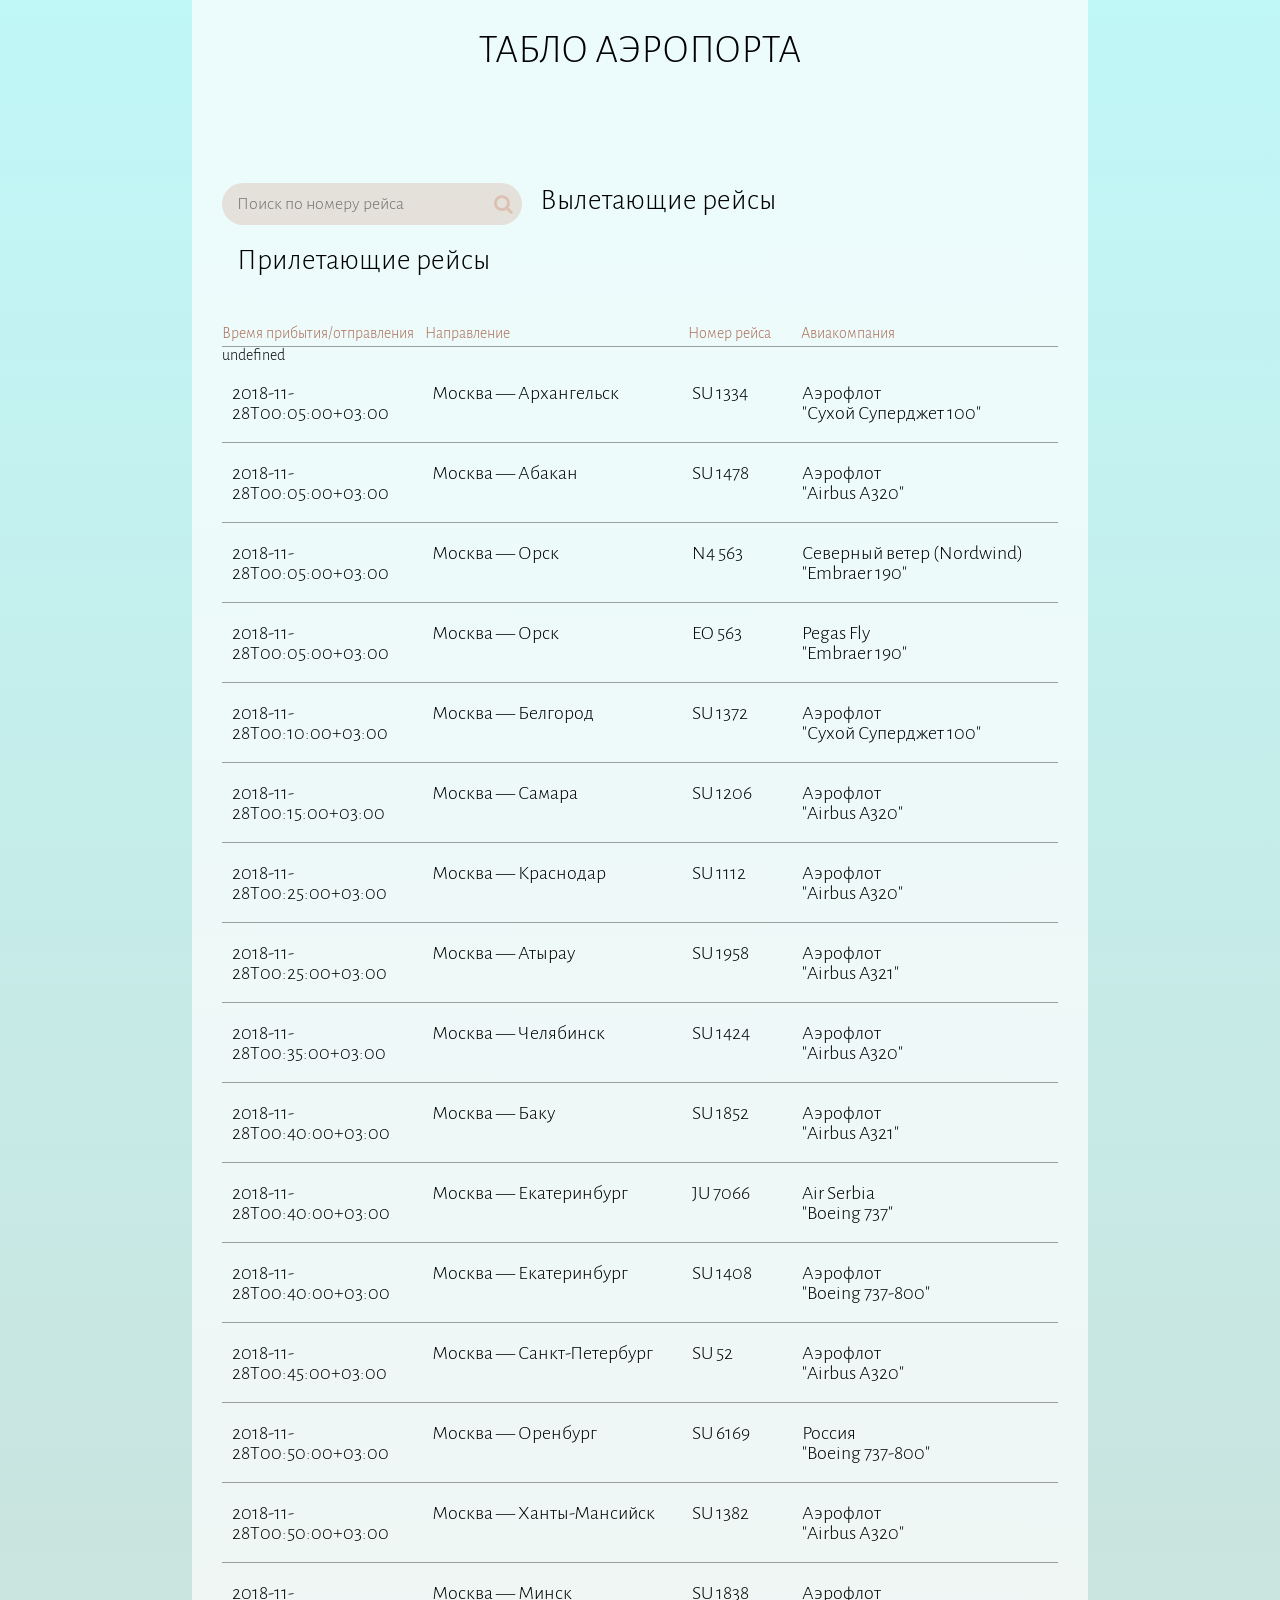
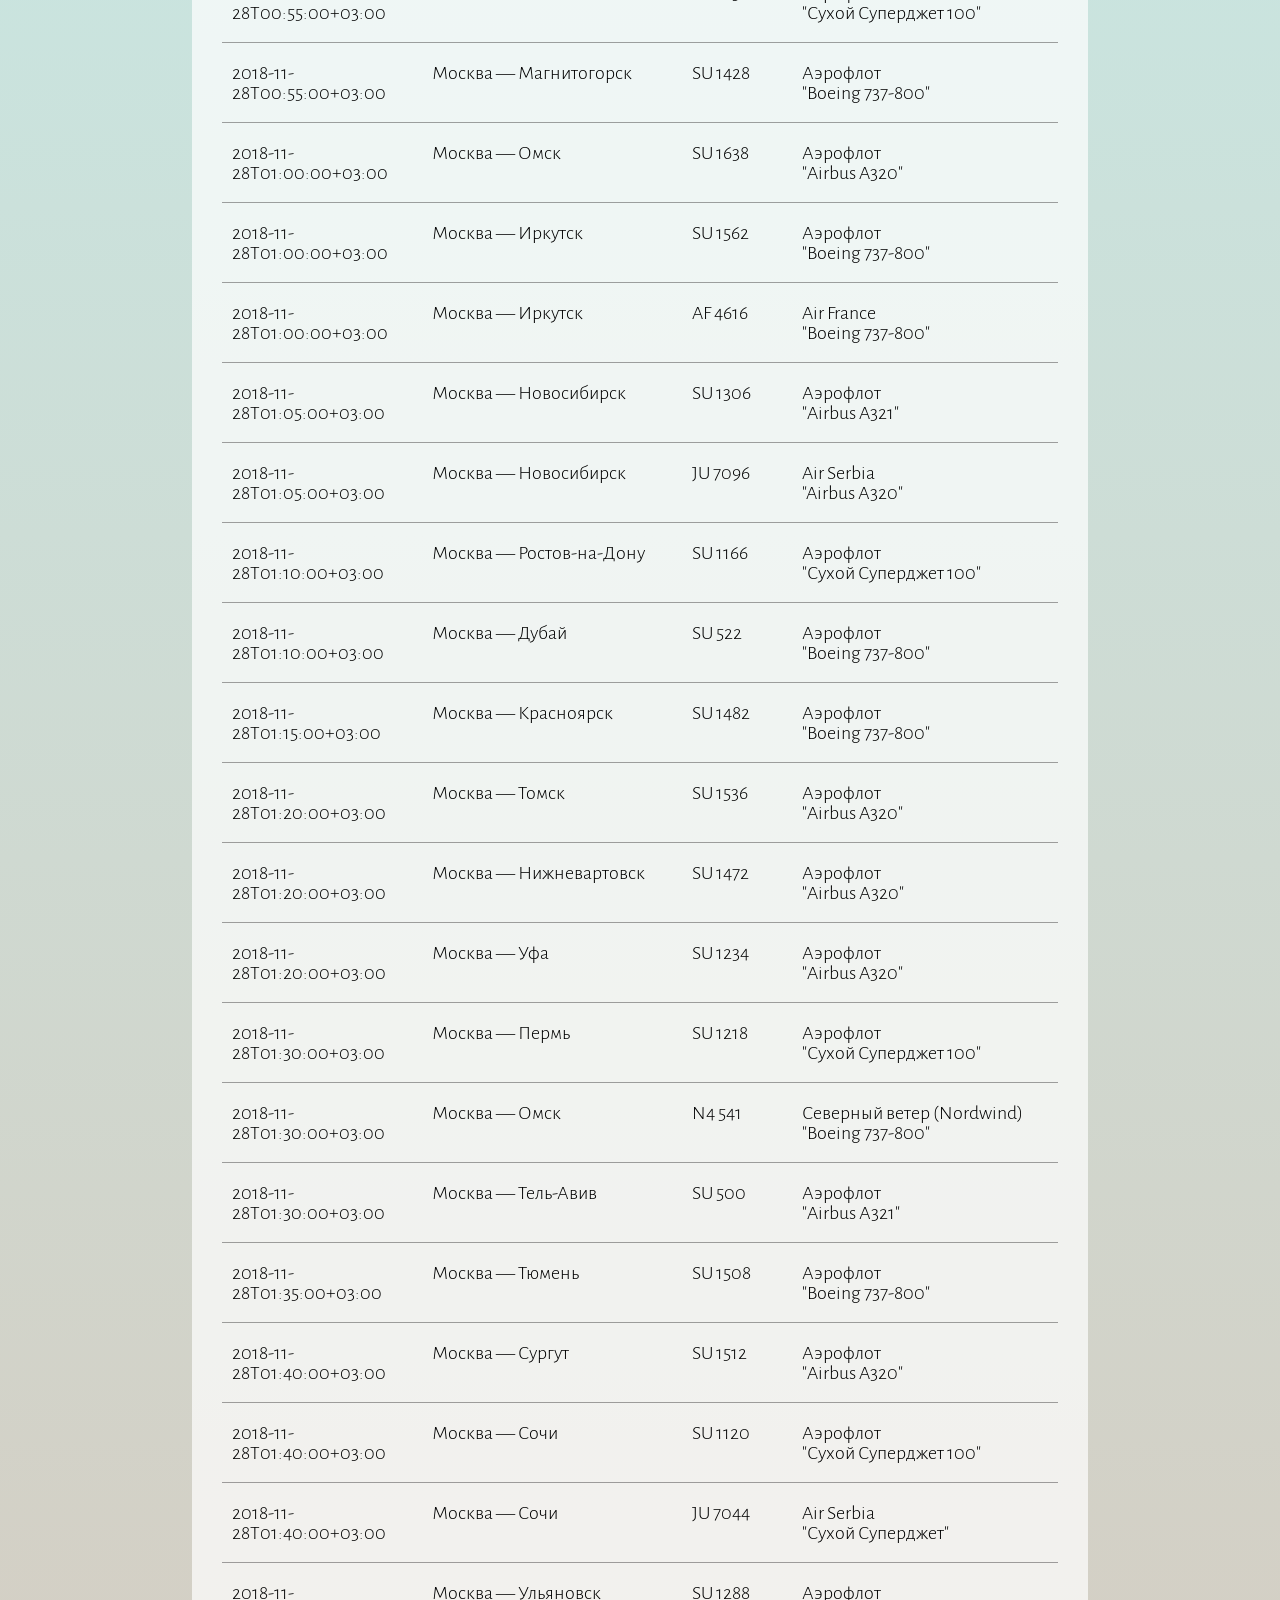
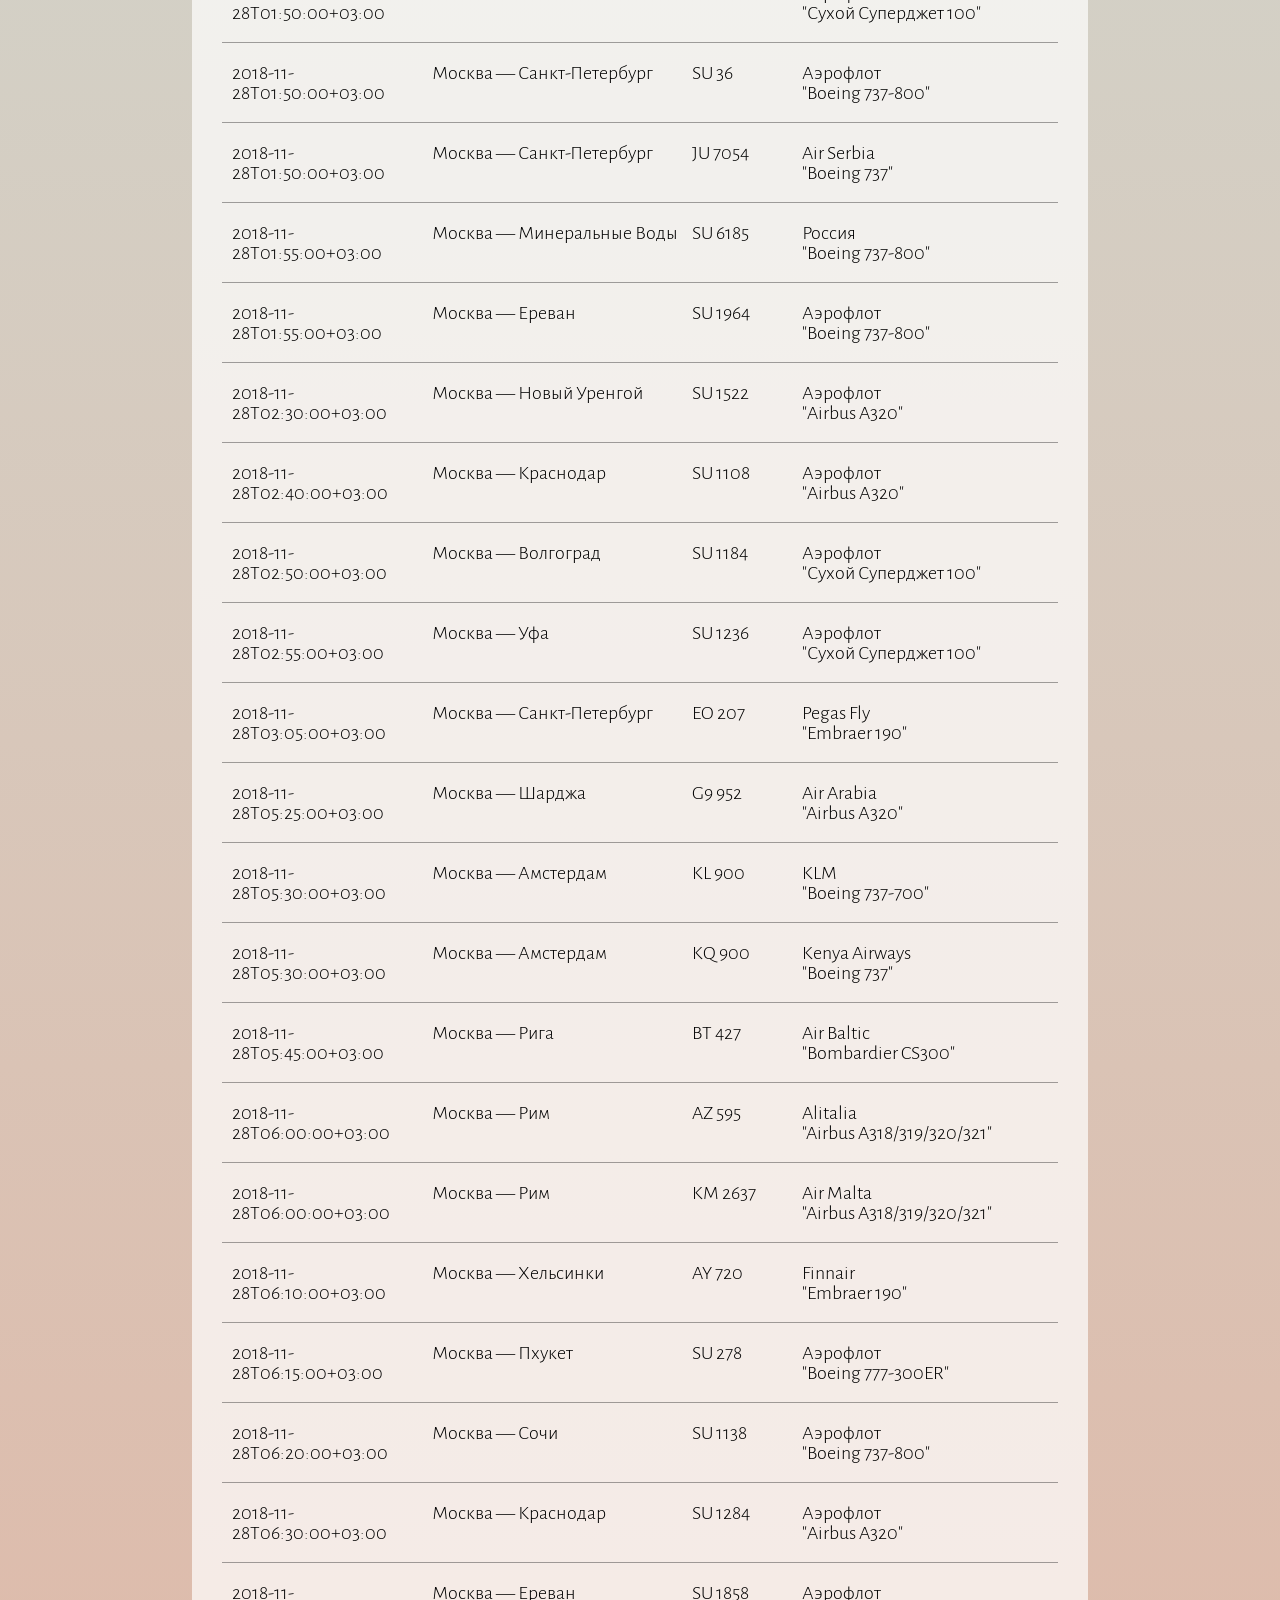
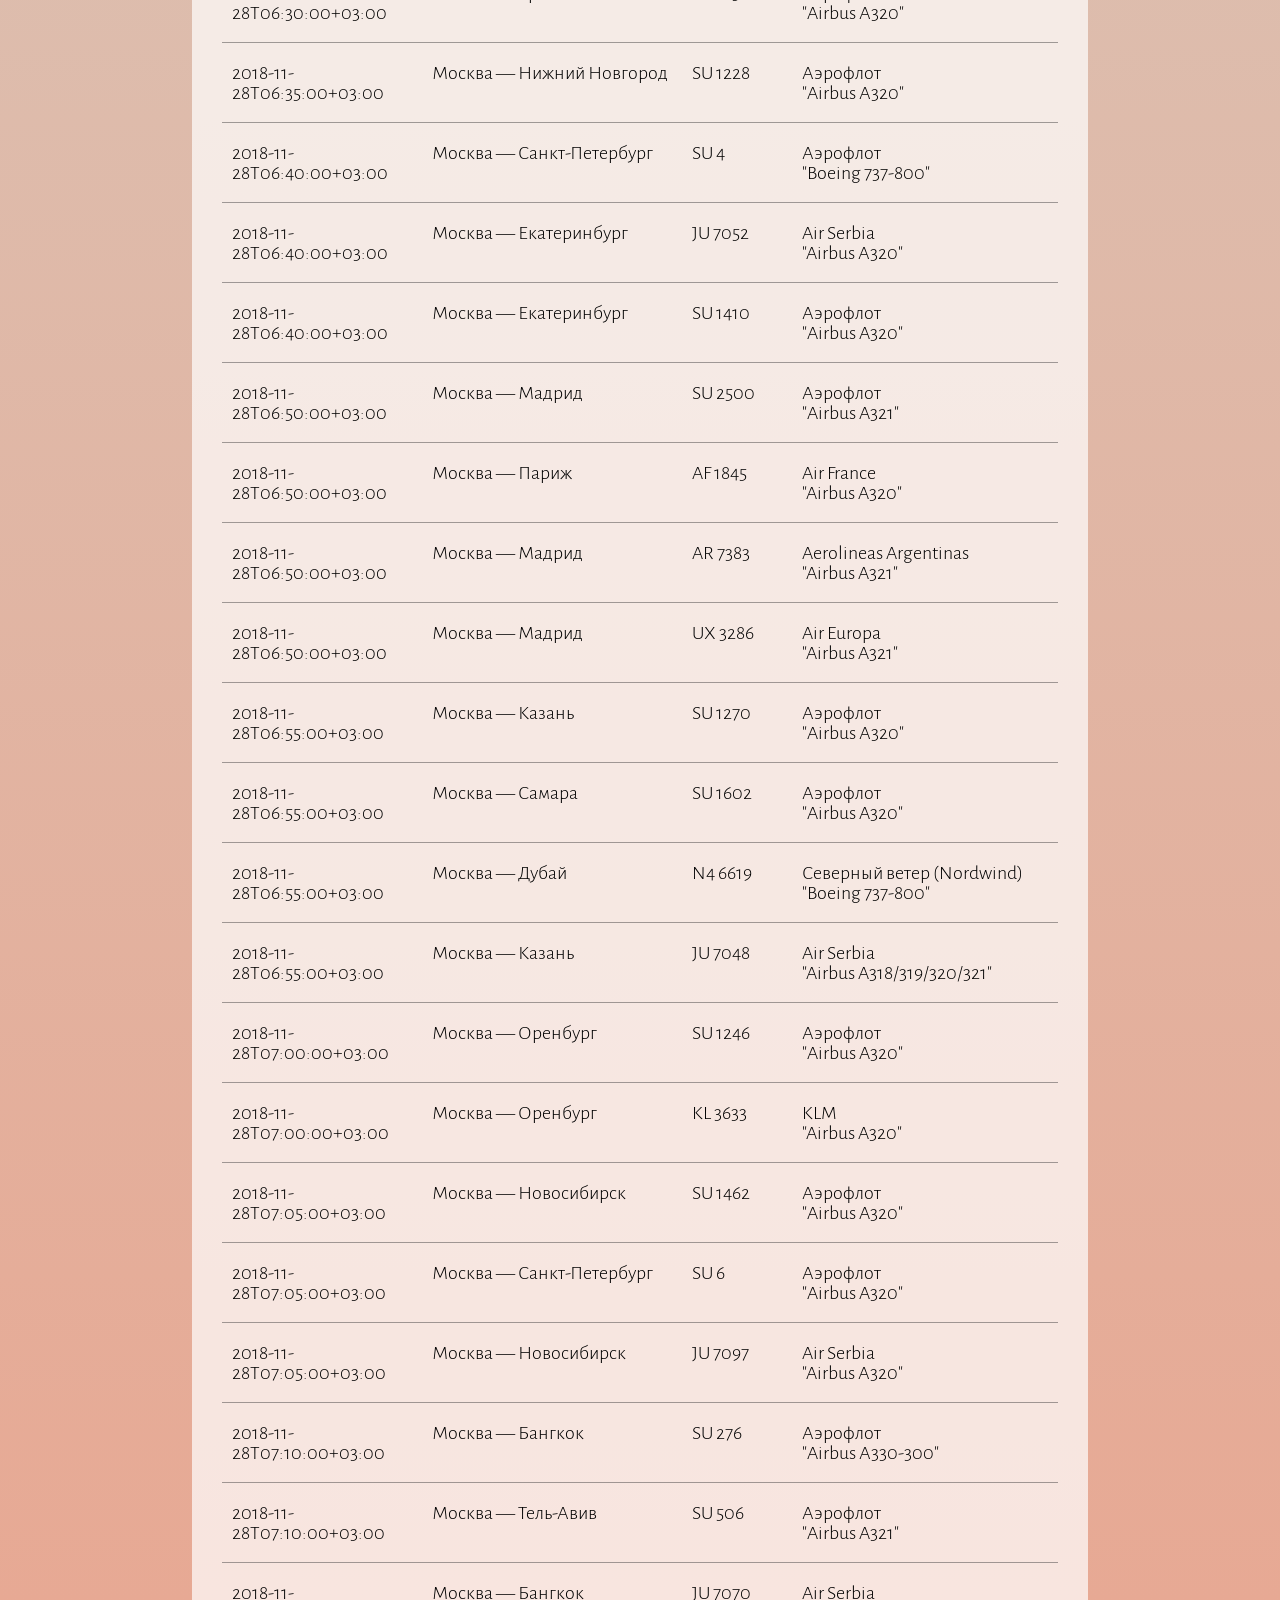
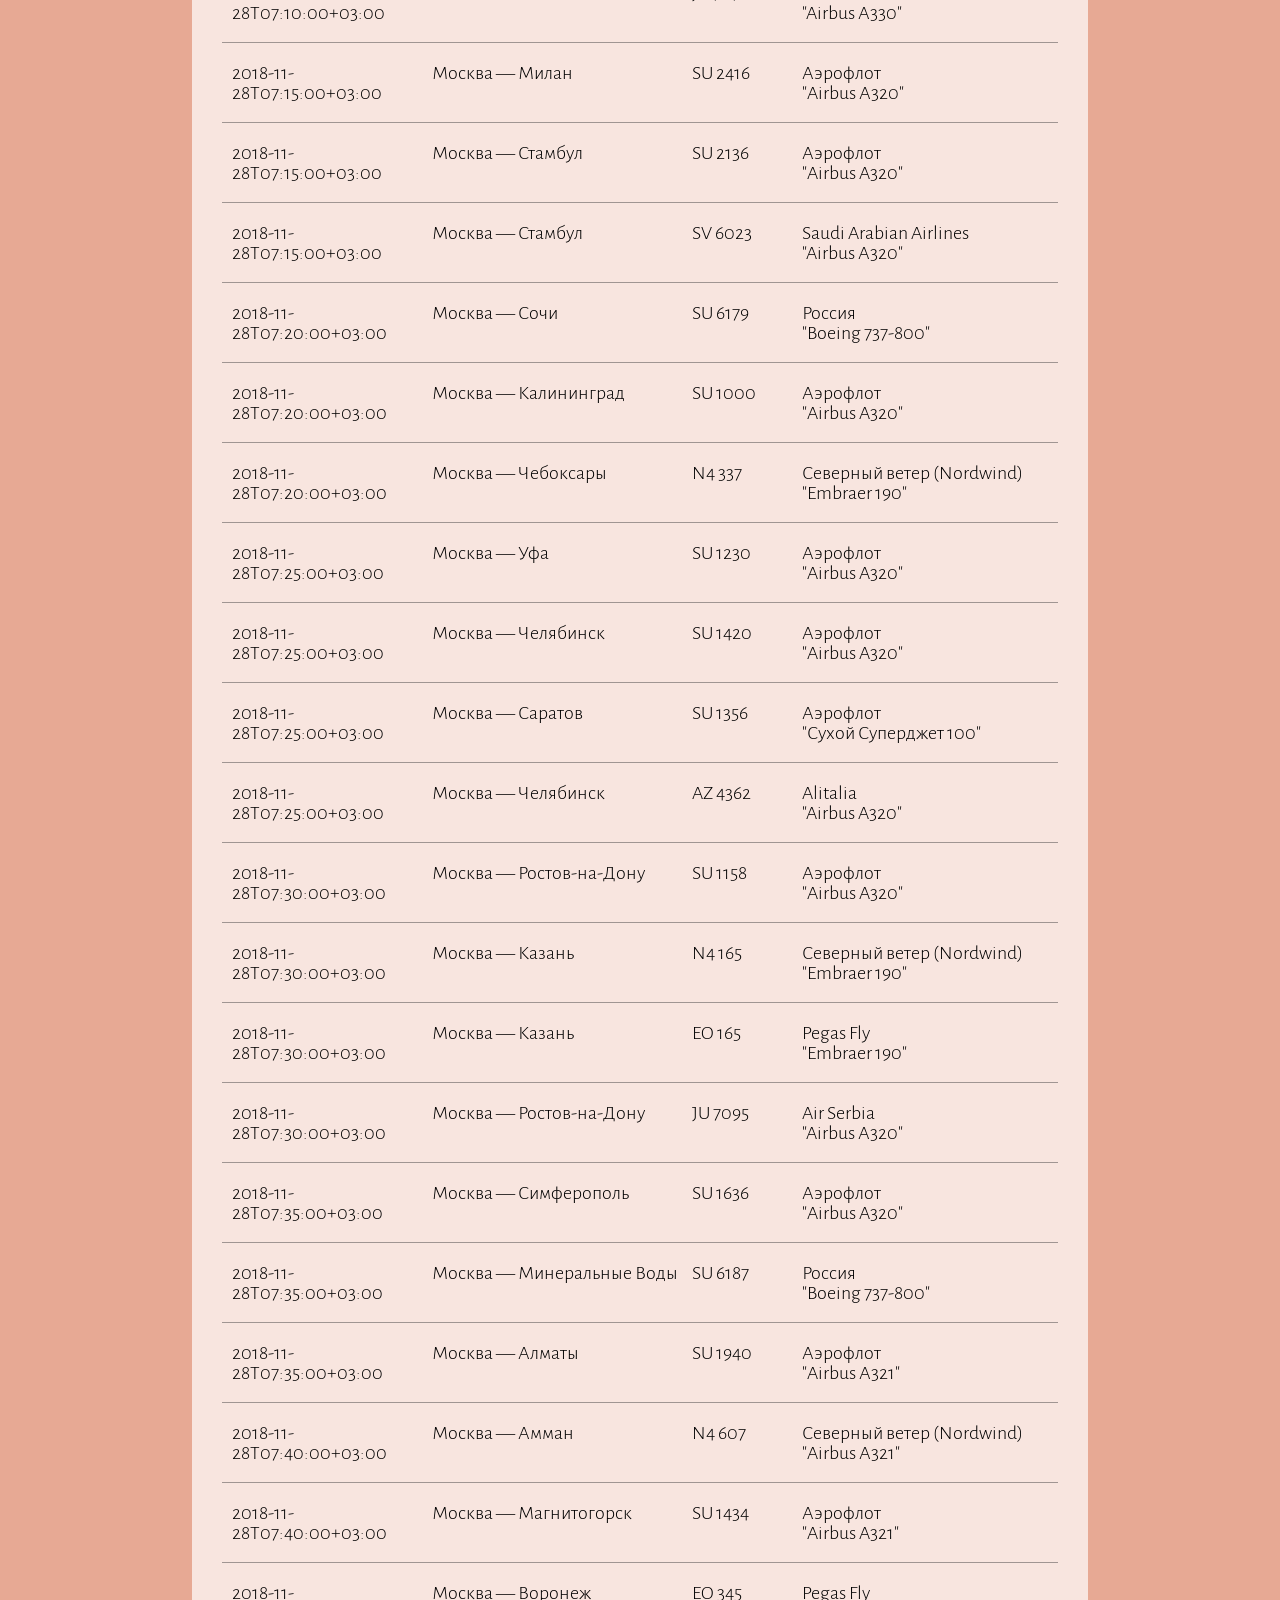
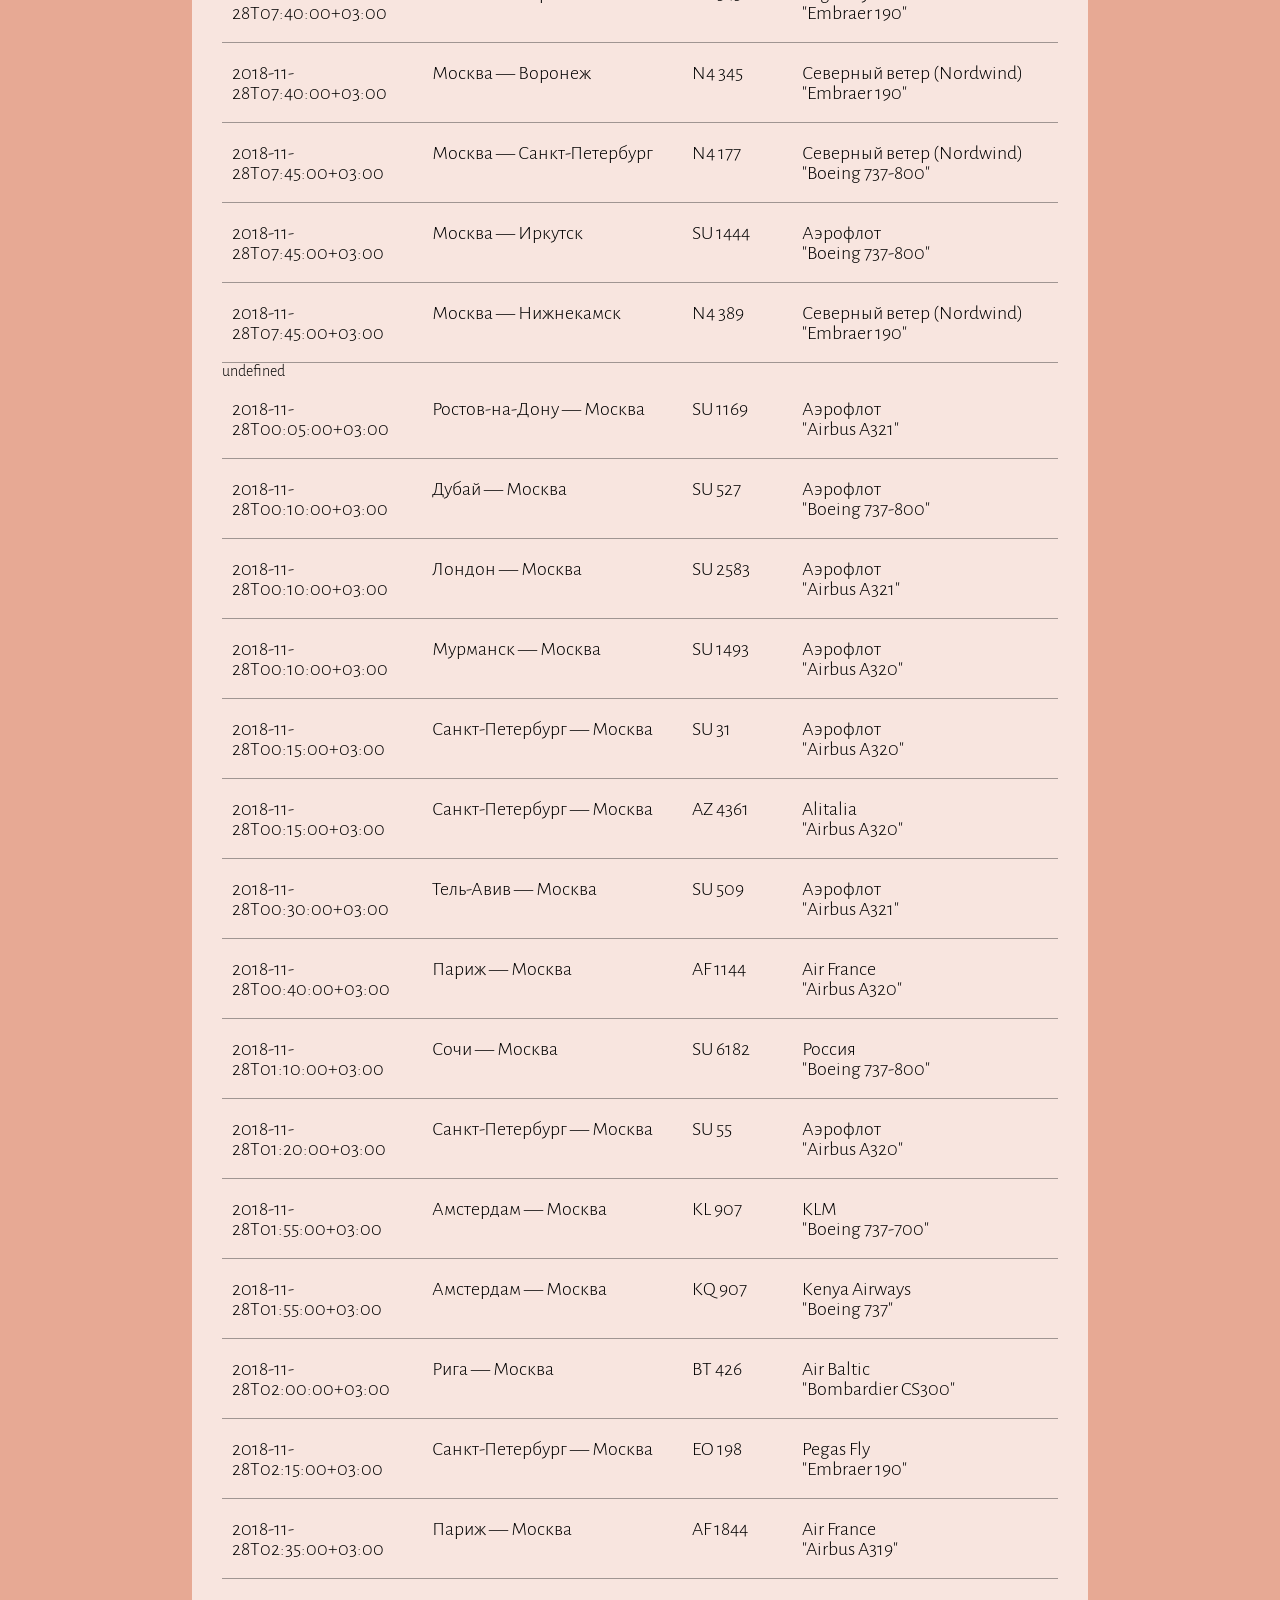
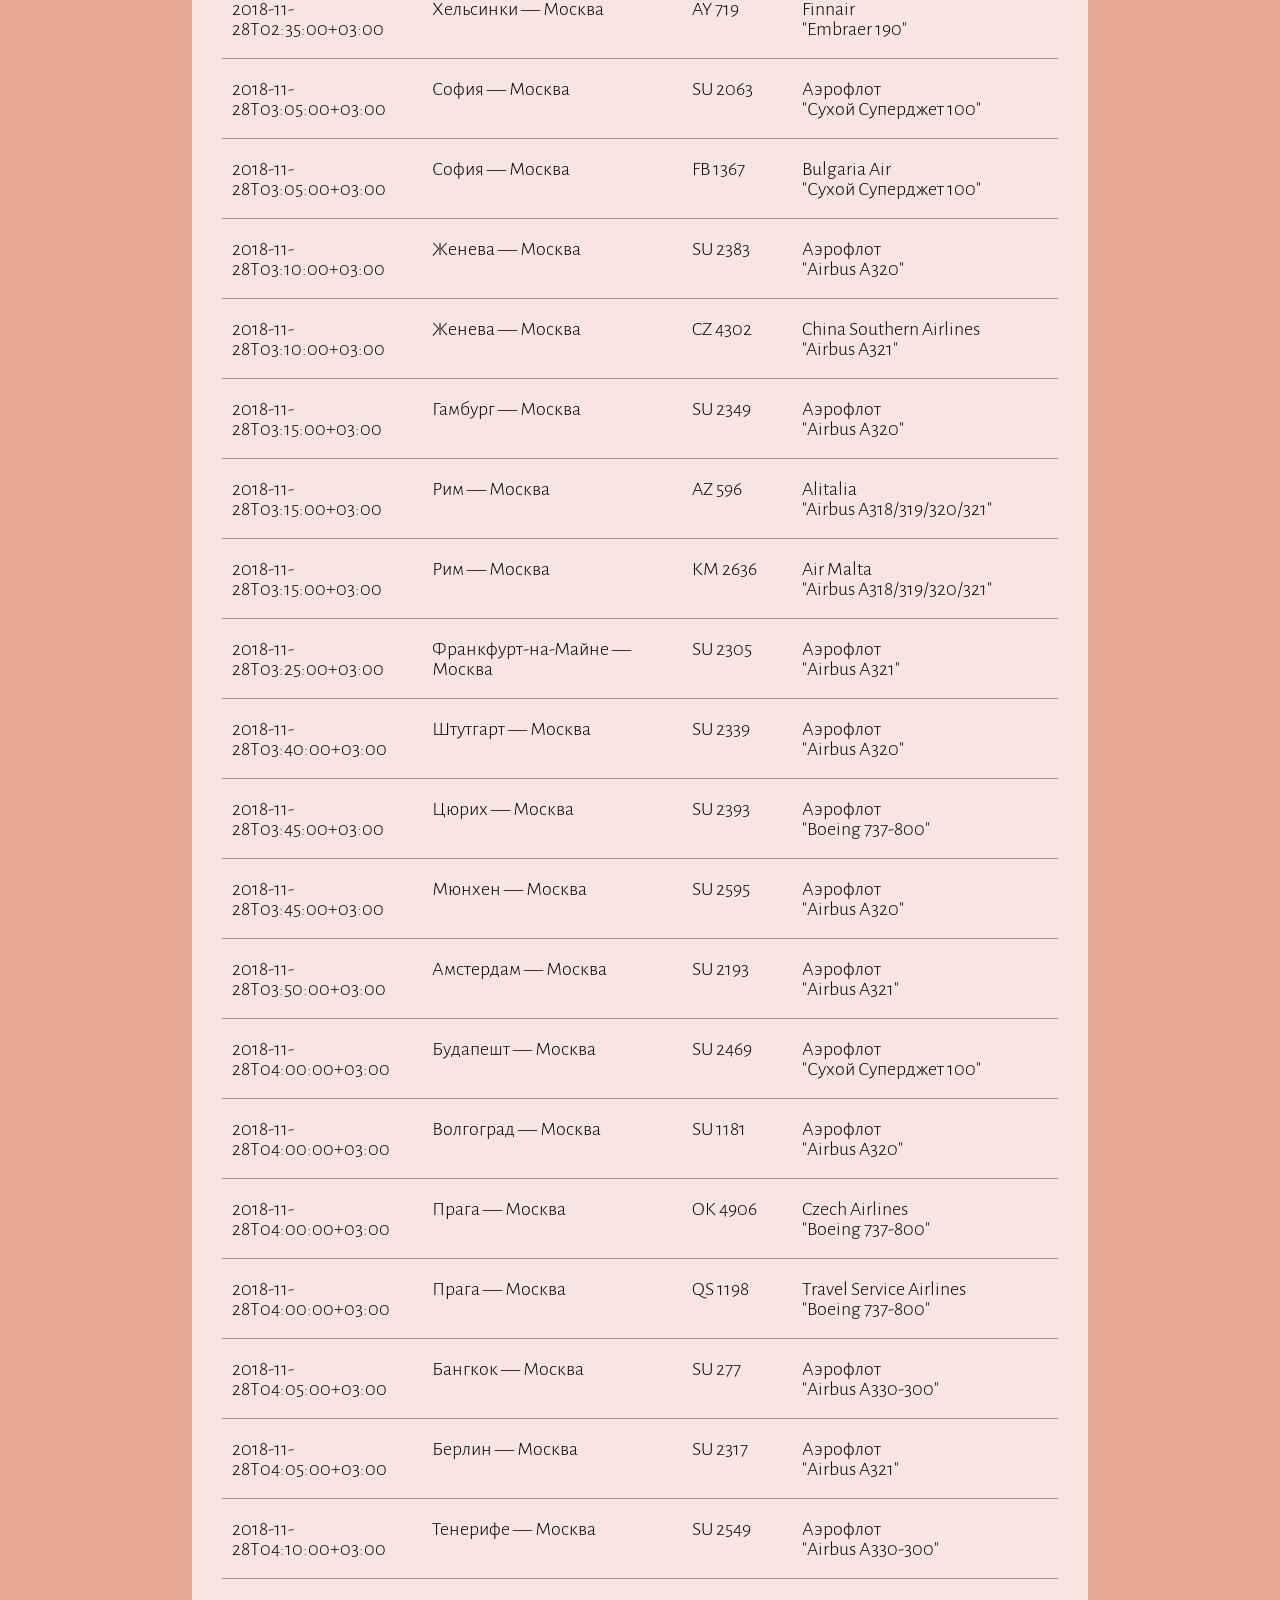
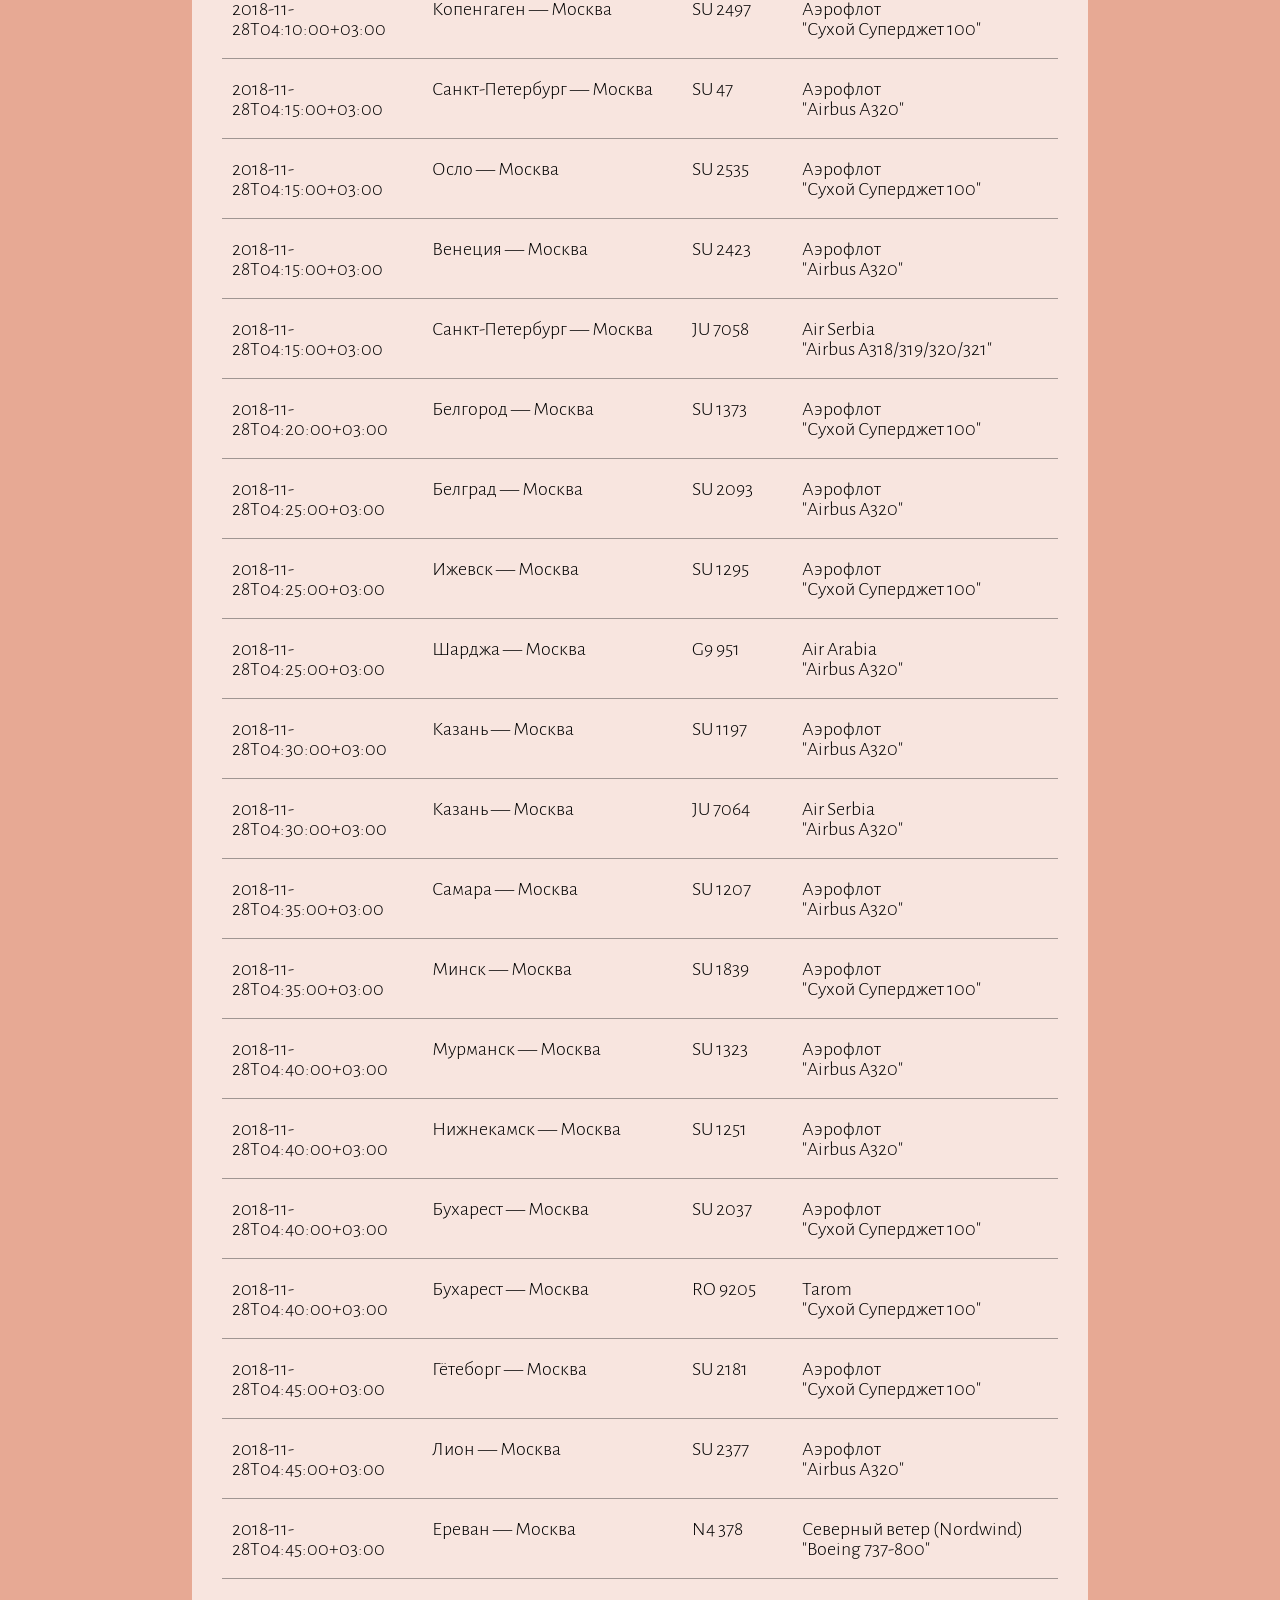
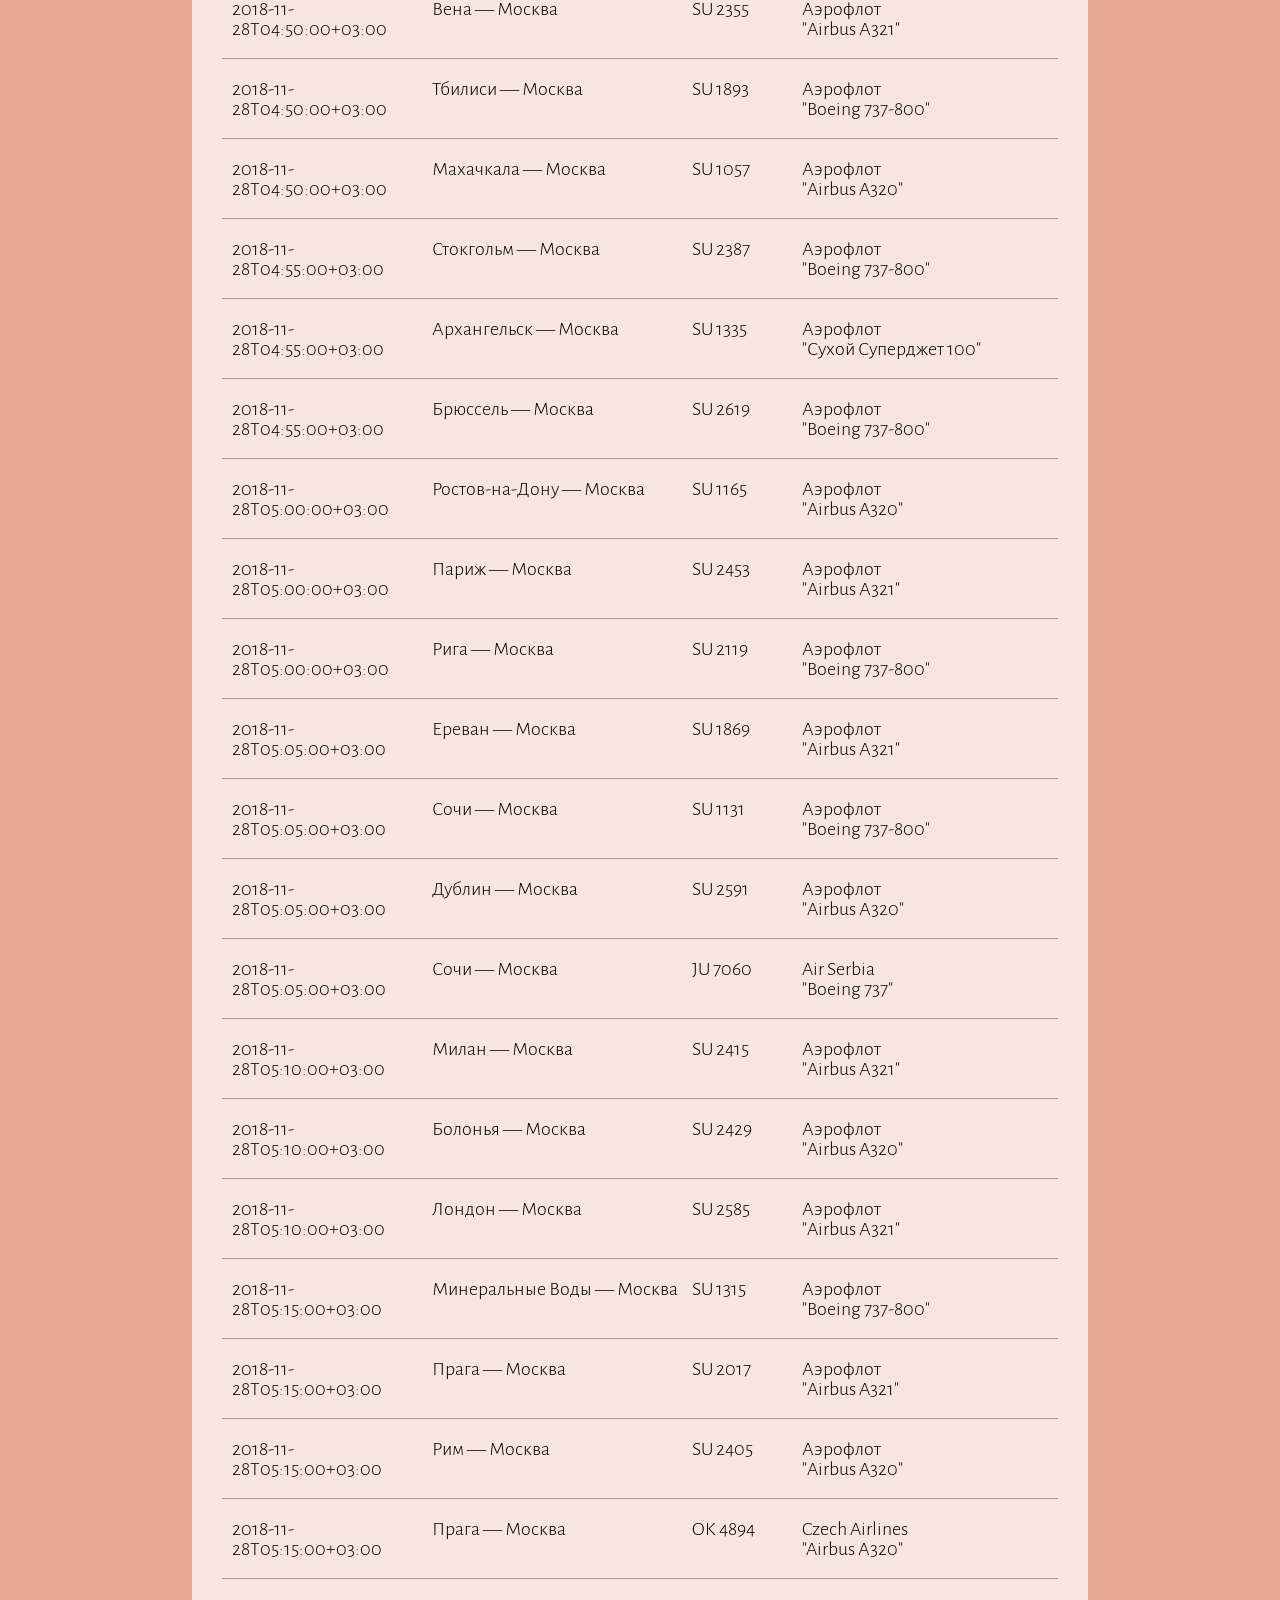
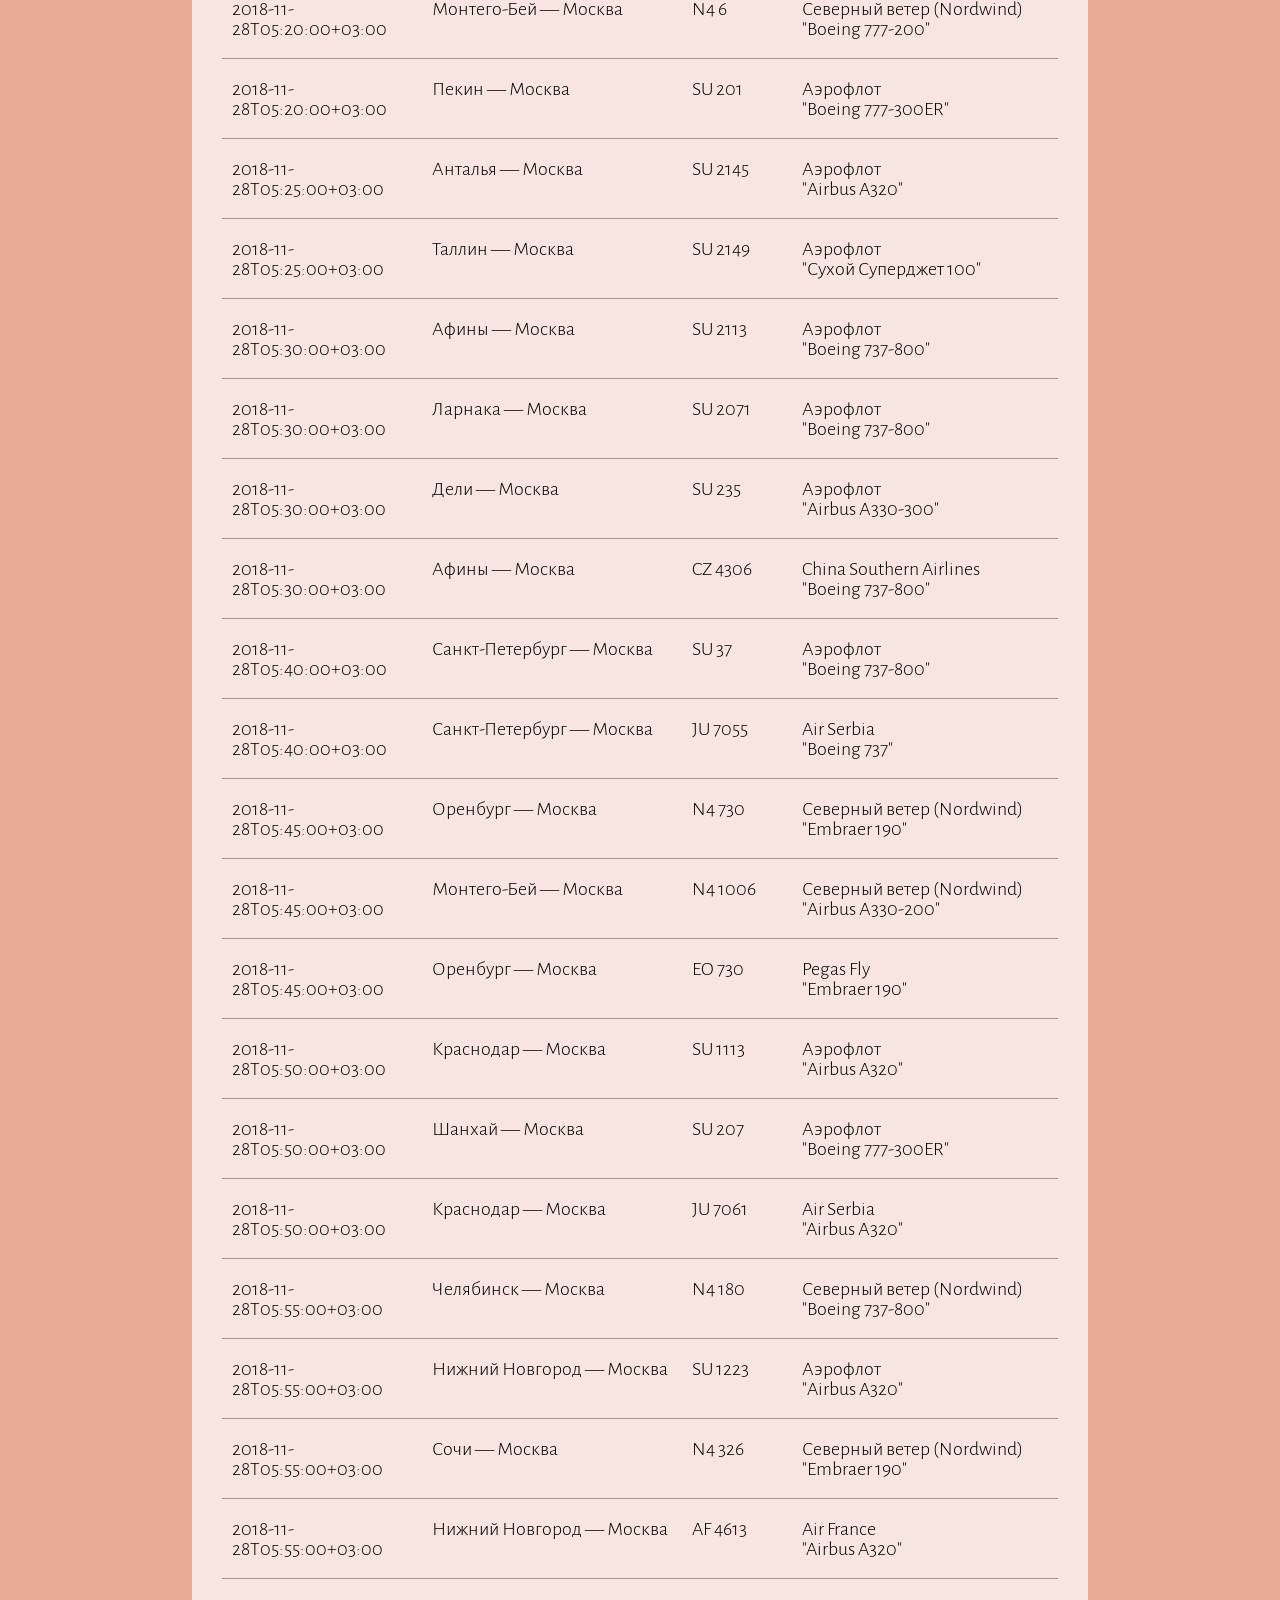
<file: index.html>
<!DOCTYPE HTML>
<html lang="ru">
<head>
  <meta charset="utf-8" />
  <title>Табло рейсов аэропорта</title>
  <link rel="stylesheet" href="css/style.css" />
  <link  rel="stylesheet" href="css/fontawesome.css" />
  <link rel="stylesheet" href="https://maxcdn.bootstrapcdn.com/font-awesome/4.5.0/css/font-awesome.min.css">
  <script src="https://ajax.googleapis.com/ajax/libs/jquery/3.1.1/jquery.min.js"></script>
</head>
<body>
	<div class="wrapper">
		<div class="container">
			<a href="/" class="a-h1"><h1 class="h1">Табло аэропорта</h1></a>
		<div class="menu">
		<div class="search">
			<input type="text" name="search" placeholder="Поиск по номеру рейса"> 
			<button type="submit" id="search"></button>
			</div>
			<a href="#" id="departure">Вылетающие рейсы</a>
			<a href="#" id="arrival">Прилетающие рейсы</a>
		</div>
		<div class="header-result">
			<div class="time">Время прибытия/отправления</div>
			<div class="city">Направление</div>
			<div class="number">Номер рейса</div>
			<div class="airline-name">Авиакомпания</div>
		</div>
		<div id="result">
		</div>
		</div>
	</div>
	  <script type="text/javascript">
	//данные об одном рейсе в html-верстке 
	var PrintOneReis = function(reis, even){
			var time;
			if (even === 'dep') time = reis.departure;
				else time = reis.arrival;
			var html_str = '<div class="item">'+
					'<div class="time">'+
							'<time>'+ time +'</time>'+
					'</div>'+
					'<div class="city">'+
							'<span class="flight-row__city-name">'+ reis.thread.title +'</span>'+
					'</div>'+					
					'<div class="number">'+
								'<span>'+reis.thread.number+'</span>'+
					'</div>'+
					'<div class="airline-name">'+
								'<span class="airline">' + reis.thread.carrier.title + '</span><br>'+
								'<span class="name">"' + reis.thread.vehicle + '"</span>'+
					'</div>'+
				'</div>';
				return html_str;
		};
		//Отображение рейсов
		var PrintReis = function(json, even){
			var str;
			for (var i =0; i < json.schedule.length; i++){
				var html_str = PrintOneReis(json.schedule[i], even);
				str +=html_str;
			}
			return str;
		}
		var departure_json, arrival_json;
		//первоначальный вывод вылетающих и прилетающих рейсов
		$.ajax({
			url:'departure.json',
			success: function(data) {
				var html_str = PrintReis(data, 'dep');
				$('#result').append(html_str);
				departure_json = data;
			}
		});
		$.ajax({
			url:'arrival.json',
			success: function(data) {
				var html_str = PrintReis(data, 'arr');
				$('#result').append(html_str);
				arrival_json = data;
			}
		});
		
		//вывод вылетающих рейсов по нажатию на кнопку
		$('#departure').click(function(){
			var url1 = 'https://api.rasp.yandex.net/v3.0/schedule/?apikey=d9f48ede-1554-4293-8cba-392958f24c50&station=s9600213&format=json&date=2018-11-28&transport_types=plane&direction=%D0%BD%D0%B0%20%D0%9C%D0%BE%D1%81%D0%BA%D0%B2%D1%83&event=departure';
			var url = 'departure.json';
			$.ajax({
				url:url,
				success: function(data) {
					var html_str = PrintReis(data, 'dep');
					$('#result').html(html_str);
				}
			});
		});
		//вывод прилетающих рейсов по нажатию на кнопку
		$('#arrival').click(function(){
			var url1 = 'https://api.rasp.yandex.net/v3.0/schedule/?apikey=d9f48ede-1554-4293-8cba-392958f24c50&station=s9600213&format=json&date=2018-11-28&transport_types=plane&direction=%D0%BD%D0%B0%20%D0%9C%D0%BE%D1%81%D0%BA%D0%B2%D1%83&event=arrival';
			var url = 'arrival.json';
			$.ajax({
				url:url,
				success: function(data) {
					var html_str = PrintReis(data, 'arr');
					$('#result').html(html_str);
				}
			});
		});
		//поиск и вывод рейса по его номеру
		$('#search').click(function(){
			var num = $('input[name="search"]').val();
			if (num){
				var result = arrival_json.schedule.filter(obj => obj.thread.number == num)[0];
				if (result){
					$('#result').html(PrintOneReis(result, 'arr'));
				}
				else{
					var result = departure_json.schedule.filter(obj => obj.thread.number == num)[0];
					if (result){
						$('#result').html(PrintOneReis(result, 'dep'));
					}
					else
						$('#result').html('<p>Рейса по заданному номеру не найдено</p>');
				}
					
				console.log(result);
			}				
		});
  </script>
</body>
</html>
</file>
<file: css/style.css>
@import url("reset.css");

@font-face{

font-family: 'AlegreyaSans-Light';
src: url('../fonts/AlegreyaSans-Light.ttf') format('truetype');
font-weight: normal;
font-style: normal;

}
html{
	font-family: AlegreyaSans-Light;
}
body{
	font-family: AlegreyaSans-Light;
}
.wrapper{
	width: 100%;
	min-height: 100vh;
	background: rgb(231,169,148);
	background: linear-gradient(0deg, rgba(231,169,148,1) 61%, rgba(192,247,247,1) 100%);
}
.container{
	width: 70%;
	min-height: 100vh;
	margin: 0 auto;
    background-color: #ffffffb3;
    /*opacity: 0.7;*/
	padding: 30px;
}
.a-h1{
	text-decoration: none;
	color: #000;
}
.h1{
	text-align: center;
	font-size: 40px;
	text-transform: uppercase;
}
.menu{
	margin-top: 100px;
}

* {box-sizing: border-box;}
.search {
  width: 300px;
  position: relative;
  display: inline-block;
}
input, button {
  border: none;
  outline: none;
  border-radius: 3px;
}
input {
  width: 100%;
  height: 42px;
  background: rgba(219,193,178,0.46);
  padding-left: 15px;
  border-radius: 50px;
  font-family: AlegreyaSans-Light;
  font-size: 18px;
  padding-right: 40px;
}
button {
  height: 26px;
  width: 26px;
  position: absolute;
  top: 8px;
  right: 8px;
  background: #b0695d00;
  cursor: pointer;
}
button:before {
  content: "\f002";
  font-family: FontAwesome;
  color: rgba(219,193,178,1);
  font-size: 20px;
}
.menu a{
	font-size: 30px;
    margin: 15px;
    display: inline-block;
    text-decoration: none;
	position: relative;
	color: #000;
}

.menu a:before {
    display: block;
    position: absolute;
    content: "";
    height: 2px;
    width: 0;
    background: #c18069;
    transition: width 0.3s ease-in-out, left 0.3s ease-in-out;
    left: 50%;
    bottom: 0;
}
.menu a:after {
    display: block;
    position: absolute;
    content: "";
    height: 2px;
    width: 0;
    background-color: #c18069;
    transition: width 0.3s ease-in-out;
    left: 50%;
    bottom: 0;
}
.menu a:hover:before {
    width: 50%;
    left: 0;
}
.menu a:hover:after {
    width: 50%;
}
#result{
	transition: 1s;
}
.item div{
	display: inline-block;
}
.item{
	height: 80px;
    font-size: 20px;
    border-bottom: 1px solid #403d3d7a;
    display: flex;
	display: -webkit-flex; 
    padding: 20px 10px;
}
.item:hover{
	box-shadow: 2px 2px 5px #403d3d7a;
	background: #ffffff94;
}
.header-result{
	margin-top: 30px;
	border-bottom: 1px solid #403d3d7a;
}
.header-result div{
	display: inline-block;
	color: #ad6e58;
	padding: 5px 0;
}
.time{
	width: 200px;
}
.city{
	width: 260px;
}
.number{
	width: 110px;
}
#result p{
	text-align: center;
    font-size: 20px;
    margin: 30px;
}
</file>
